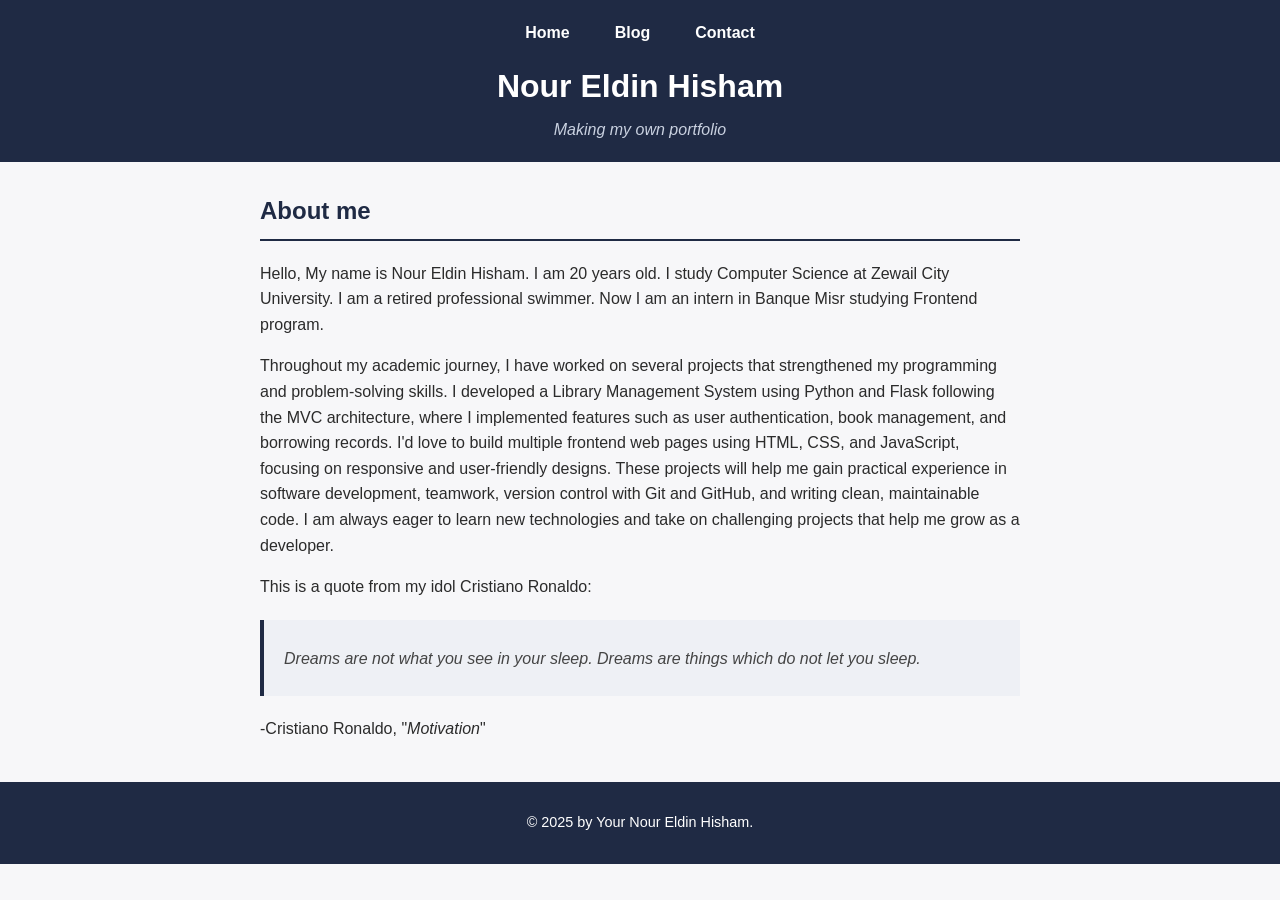
<file: index.html>
<!DOCTYPE html>
<html lang="en">
<head>
  <meta charset="UTF-8">
  <meta name="viewport" content="width=device-width, initial-scale=1.0">
  <title>Nour Eldin Hisham, Frontend Developer</title>
  <link rel="stylesheet" href="style.css">
</head>
<body>
  <header>
    <nav>
      <ul>
        <li><a href="index.html">Home</a></li>
        <li><a href="blog.html">Blog</a></li>
        <li><a href="contact.html">Contact</a></li>
      </ul>
    </nav>
    <hgroup>
      <h1>Nour Eldin Hisham</h1>
      <p>Making my own portfolio</p>
    </hgroup>
  </header>
  
  <main>
    <h2>About me</h2>  
    <p>Hello, My name is Nour Eldin Hisham. I am 20 years old. I study Computer Science at Zewail City University. I am a retired professional swimmer. Now I am an intern in Banque Misr studying Frontend program.</p>
    <p>Throughout my academic journey, I have worked on several projects that strengthened my programming and problem-solving skills. I developed a Library Management System using Python and Flask following the MVC architecture, where I implemented features such as user authentication, book management, and borrowing records. I'd love to build multiple frontend web pages using HTML, CSS, and JavaScript, focusing on responsive and user-friendly designs. These projects will help me gain practical experience in software development, teamwork, version control with Git and GitHub, and writing clean, maintainable code. I am always eager to learn new technologies and take on challenging projects that help me grow as a developer.
    </p>


    <p>This is a quote from my idol Cristiano Ronaldo:</p>
    <blockquote>
      <p>Dreams are not what you see in your sleep. Dreams are things which do not let you sleep.</p>
    </blockquote>
    <p>-Cristiano Ronaldo, "<cite>Motivation</cite>"</p>
  </main>


  <footer>
    <p>© 2025 by Your Nour Eldin Hisham.</p>
  </footer>
</body>
</html>
</file>
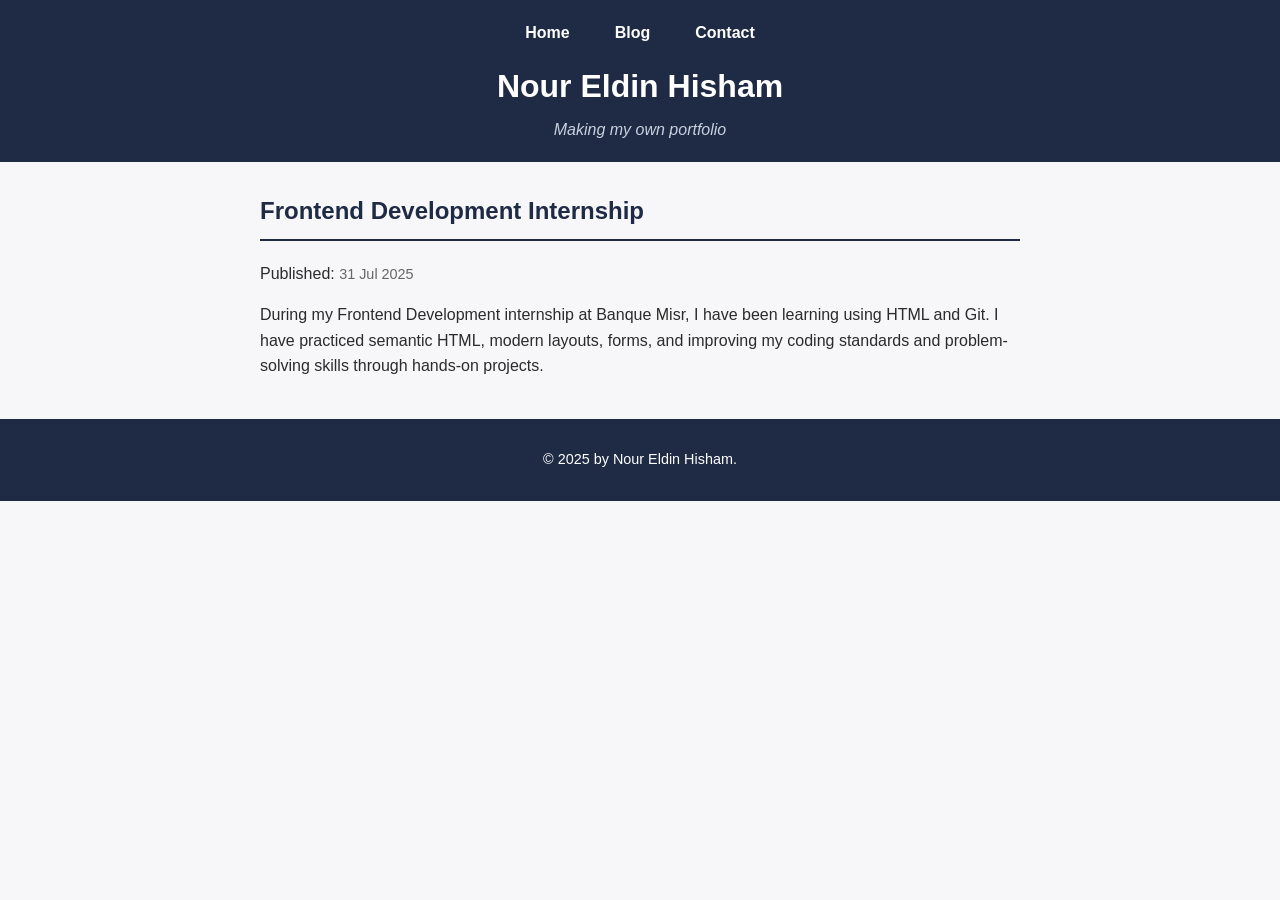
<file: blog.html>
<!DOCTYPE html>
<html lang="en">
<head>
  <meta charset="UTF-8">
  <meta name="viewport" content="width=device-width, initial-scale=1.0">
  <title>Blog | Nour Eldin Hisham , Frontend Developer</title>
  <link rel="stylesheet" href="style.css">
</head>
<body>
  <header>
    <nav>
      <ul>
        <li><a href="index.html">Home</a></li>
        <li><a href="blog.html">Blog</a></li>
        <li><a href="contact.html">Contact</a></li>
      </ul>
    </nav>
    <hgroup>
      <h1>Nour Eldin Hisham</h1>
      <p>Making my own portfolio</p>
    </hgroup>
  </header>


  <main>
    <article>
      <header>
        <h2>Frontend Development Internship</h2>
        <p>Published: <time datetime="2025-07-31">31 Jul 2025</time></p>
      </header>
      <p>During my Frontend Development internship at Banque Misr, I have been learning using HTML and Git. I have practiced semantic
        HTML, modern layouts, forms, and improving my coding standards and problem-solving skills through hands-on projects.
      </p>
    </article>
  </main>


  <footer>
    <p>© 2025 by Nour Eldin Hisham.</p>
  </footer>
</body>
</html>
</file>
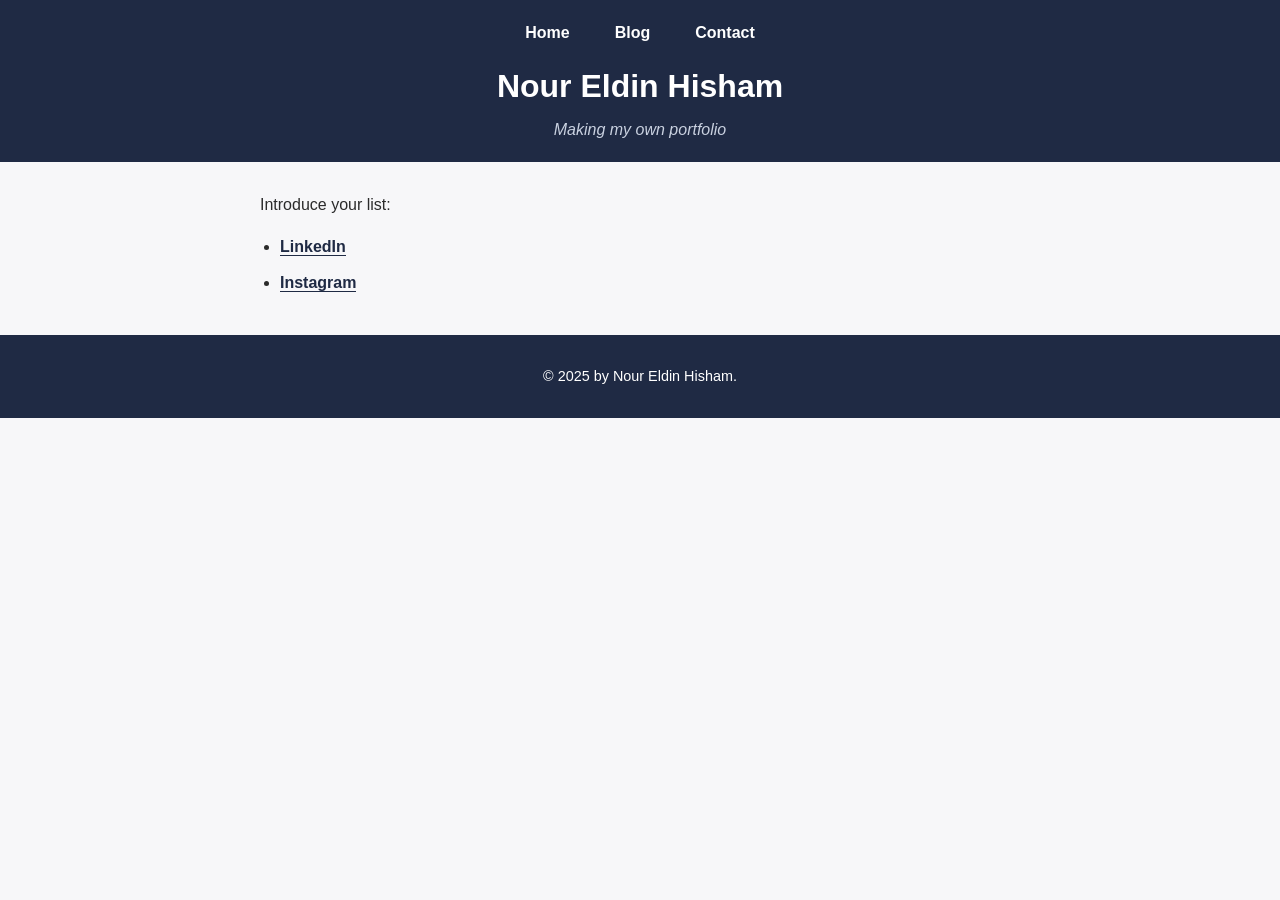
<file: contact.html>
<!DOCTYPE html>
<html lang="en">
<head>
  <meta charset="UTF-8">
  <meta name="viewport" content="width=device-width, initial-scale=1.0">
  <title>Contact | Nour Eldin Hisham , FrontEnd Developer</title>
  <link rel="stylesheet" href="style.css">
</head>
<body>
  <header>
    <nav>
      <ul>
        <li><a href="index.html">Home</a></li>
        <li><a href="blog.html">Blog</a></li>
        <li><a href="contact.html">Contact</a></li>
      </ul>
    </nav>
    <hgroup>
      <h1>Nour Eldin Hisham</h1>
      <p>Making my own portfolio</p>
    </hgroup>
  </header>

  <main>
    <p>Introduce your list:</p>
    <ul>
      <li><a href=https://www.linkedin.com/in/nour-hisham-14a97b358/ target="_blank">LinkedIn</a></li>
      <li><a href=https://www.instagram.com/nour_hisham1111?igsh=MWFibjF6emY5OW1mMw%3D%3D&utm_source=qr target="_blank">Instagram</a></li>
    </ul>
  </main>


  <footer>
    <p>© 2025 by Nour Eldin Hisham.</p>
  </footer>
</body>
</html>
</file>
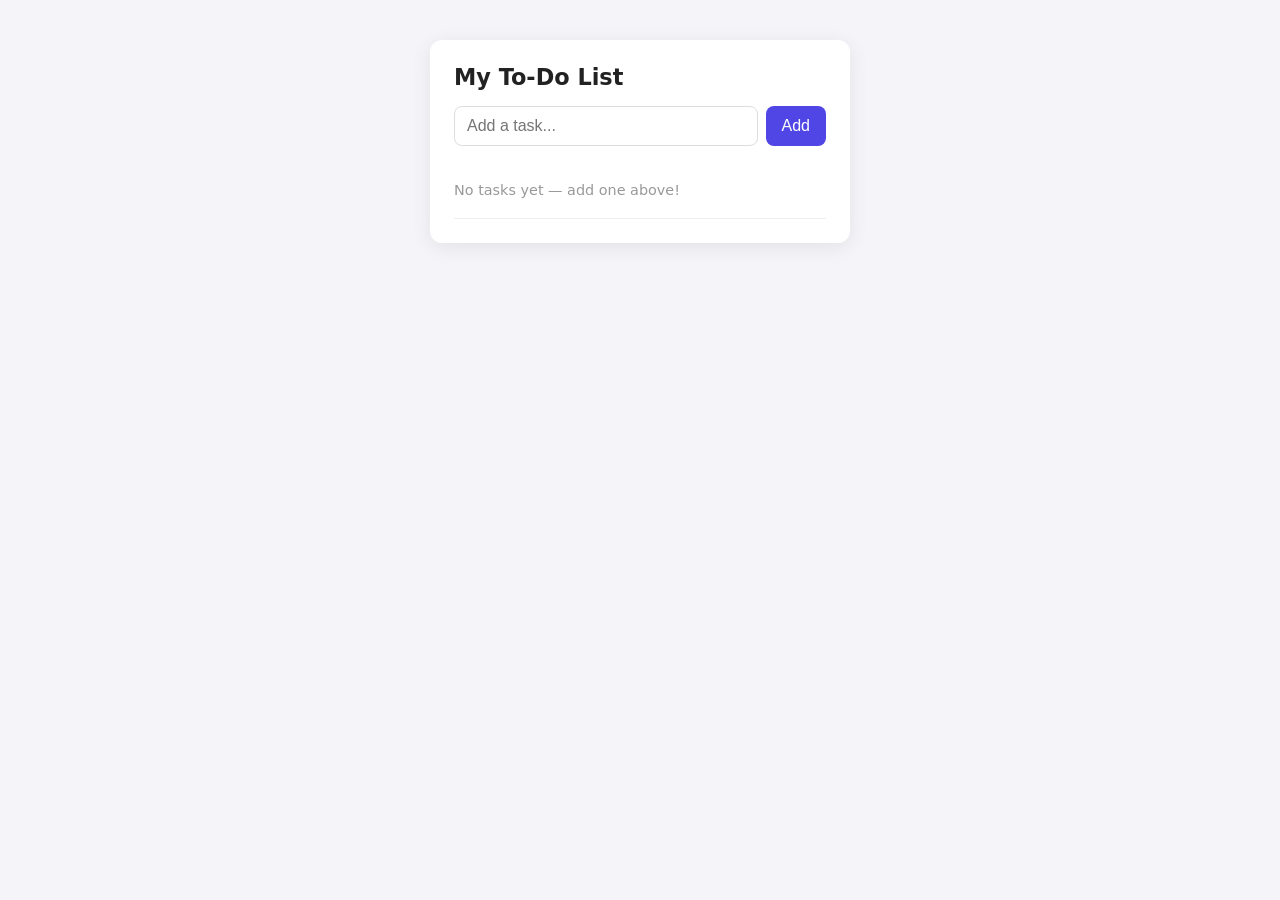
<file: todo.html>
<!DOCTYPE html>
<html lang="en">
<head>
<meta charset="UTF-8">
<title>Simple To-Do List</title>
<style>
  * { box-sizing: border-box; margin: 0; padding: 0; }
  body {
    font-family: system-ui, sans-serif;
    background: #f4f4f9;
    display: flex;
    justify-content: center;
    padding: 40px 16px;
  }
  .app {
    background: white;
    width: 100%;
    max-width: 420px;
    border-radius: 12px;
    padding: 24px;
    box-shadow: 0 4px 20px rgba(0,0,0,0.08);
  }
  h1 {
    font-size: 1.4rem;
    margin-bottom: 16px;
    color: #222;
  }
  .input-row {
    display: flex;
    gap: 8px;
    margin-bottom: 16px;
  }
  #todoInput {
    flex: 1;
    padding: 10px 12px;
    border: 1px solid #ddd;
    border-radius: 8px;
    font-size: 1rem;
  }
  #addBtn {
    padding: 10px 16px;
    border: none;
    background: #4f46e5;
    color: white;
    border-radius: 8px;
    cursor: pointer;
    font-size: 1rem;
  }
  #addBtn:hover { background: #4338ca; }
  ul { list-style: none; }
  li {
    display: flex;
    align-items: center;
    justify-content: space-between;
    padding: 10px 8px;
    border-bottom: 1px solid #eee;
  }
  li span {
    flex: 1;
    margin: 0 10px;
    cursor: pointer;
  }
  li.done span {
    text-decoration: line-through;
    color: #aaa;
  }
  li button.delete {
    background: none;
    border: none;
    color: #e11d48;
    cursor: pointer;
    font-size: 1rem;
  }
  .empty {
    text-align: center;
    color: #999;
    padding: 20px 0;
    font-size: 0.9rem;
  }
</style>
</head>
<body>

<div class="app">
  <h1>My To-Do List</h1>
  <div class="input-row">
    <input type="text" id="todoInput" placeholder="Add a task...">
    <button id="addBtn">Add</button>
  </div>
  <ul id="todoList"></ul>
</div>

<script>
  // this is the querySelector its job is to grab elements from the page 
  const input = document.querySelector('#todoInput');
  const addBtn = document.querySelector('#addBtn');
  const list = document.querySelector('#todoList');

  
  let todos = JSON.parse(localStorage.getItem('todos')) || [];

  
  function saveTodos() {
    localStorage.setItem('todos', JSON.stringify(todos));
  }

  
  function render() {
    list.innerHTML = ''; 

    if (todos.length === 0) {
      list.innerHTML = `<li class="empty">No tasks yet — add one above!</li>`;
      return;
    }

    // this is for looping through the todos array
    todos.forEach((todo, index) => {
      const li = document.createElement('li');
      if (todo.done) li.classList.add('done'); // condition

     
      li.innerHTML = `
        <span>${todo.text}</span>
        <button class="delete">✕</button>
      `;

      // this is for the done state
      li.querySelector('span').addEventListener('click', () => {
        todo.done = !todo.done;
        saveTodos();
        render();
      });

      // this is for deleting a task
      li.querySelector('.delete').addEventListener('click', () => {
        todos = todos.filter((_, i) => i !== index); // array method
        saveTodos();
        render();
      });

      list.appendChild(li);
    });
  }

  // this is to add a new task
  function addTodo() {
    const text = input.value.trim();
    if (text === '') return; // This is to ignore empty input

    todos.push({ text, done: false }); // arrayfor the  method + object
    input.value = '';
    saveTodos();
    render();
  }

  addBtn.addEventListener('click', addTodo);

  // this is for tpping the Enter button to add a task
  input.addEventListener('keydown', (e) => {
    if (e.key === 'Enter') addTodo();
  });


  render();
</script>

</body>
</html>
</file>
<file: style.css>
* {
  box-sizing: border-box;
}

body {
  margin: 0;
  font-family: Arial, Helvetica, sans-serif;
  color: #2b2b2b;
  background-color: #f7f7f9;
  line-height: 1.6;
}

/* this is Header & Navigation */
header {
  background-color: #1f2a44;
  color: #ffffff;
  padding: 20px;
  text-align: center;
}

nav ul {
  list-style: none;
  display: flex;
  justify-content: center;
  gap: 25px;
  margin: 0 0 15px 0;
  padding: 0;
}

nav a {
  color: #ffffff;
  text-decoration: none;
  font-weight: bold;
  padding: 6px 10px;
  border-radius: 4px;
}

nav a:hover {
  background-color: #3a4a70;
}

hgroup h1 {
  margin: 0;
  font-size: 2em;
}

hgroup p {
  margin: 5px 0 0 0;
  font-style: italic;
  color: #c9d1e0;
}

/* This is the Main content */
main {
  max-width: 800px;
  margin: 30px auto;
  padding: 0 20px;
}

h2 {
  color: #1f2a44;
  border-bottom: 2px solid #1f2a44;
  padding-bottom: 8px;
}

p {
  margin-bottom: 15px;
}

blockquote {
  border-left: 4px solid #1f2a44;
  margin: 20px 0;
  padding: 10px 20px;
  background-color: #eef0f5;
  font-style: italic;
  color: #444444;
}

/* The Contact page */
main ul {
  padding-left: 20px;
}

main ul li {
  margin-bottom: 10px;
}

main a {
  color: #1f2a44;
  font-weight: bold;
  text-decoration: none;
  border-bottom: 1px solid #1f2a44;
}

main a:hover {
  color: #3a4a70;
  border-bottom-color: #3a4a70;
}

/* The Blog article */
article header {
  background-color: transparent;
  color: inherit;
  text-align: left;
  padding: 0;
  margin-bottom: 10px;
}

article time {
  color: #666666;
  font-size: 0.9em;
}

/* The Footer */
footer {
  text-align: center;
  padding: 15px;
  background-color: #1f2a44;
  color: #ffffff;
  font-size: 0.9em;
  margin-top: 40px;
}
</file>
